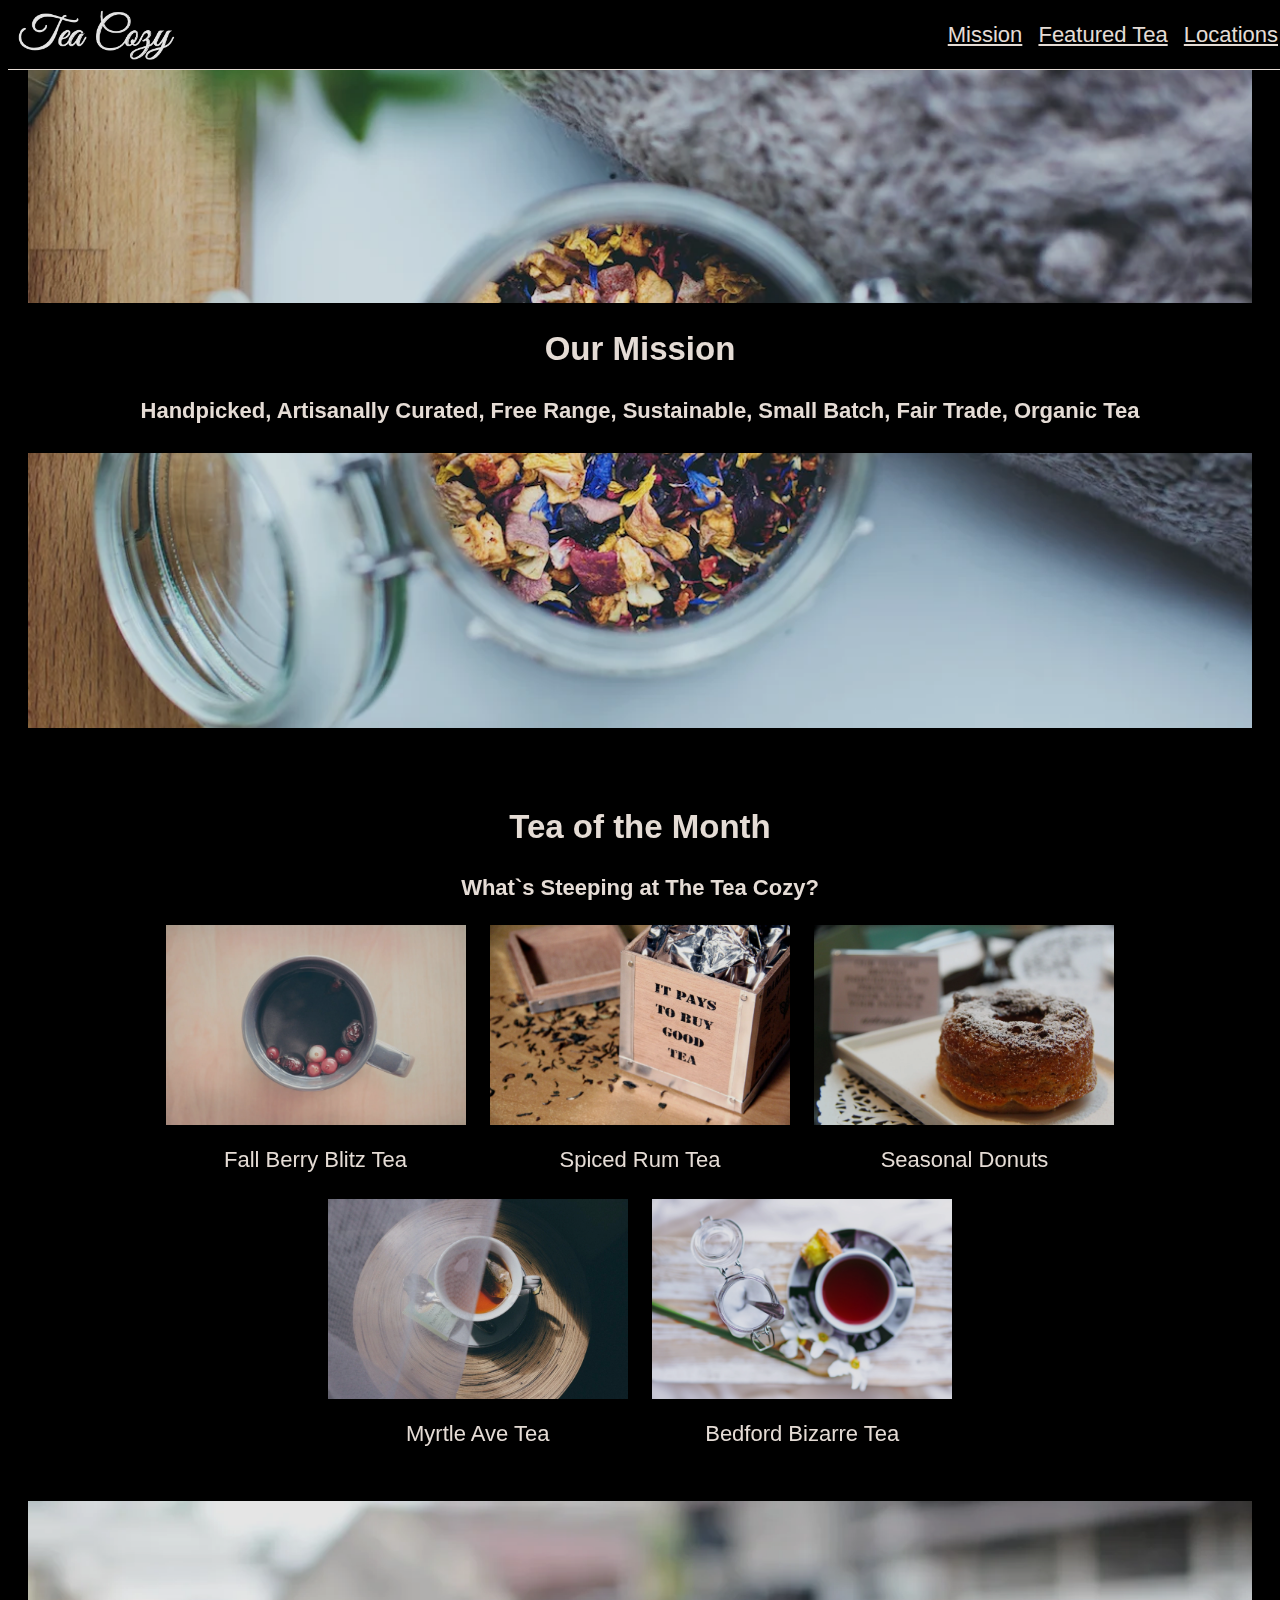
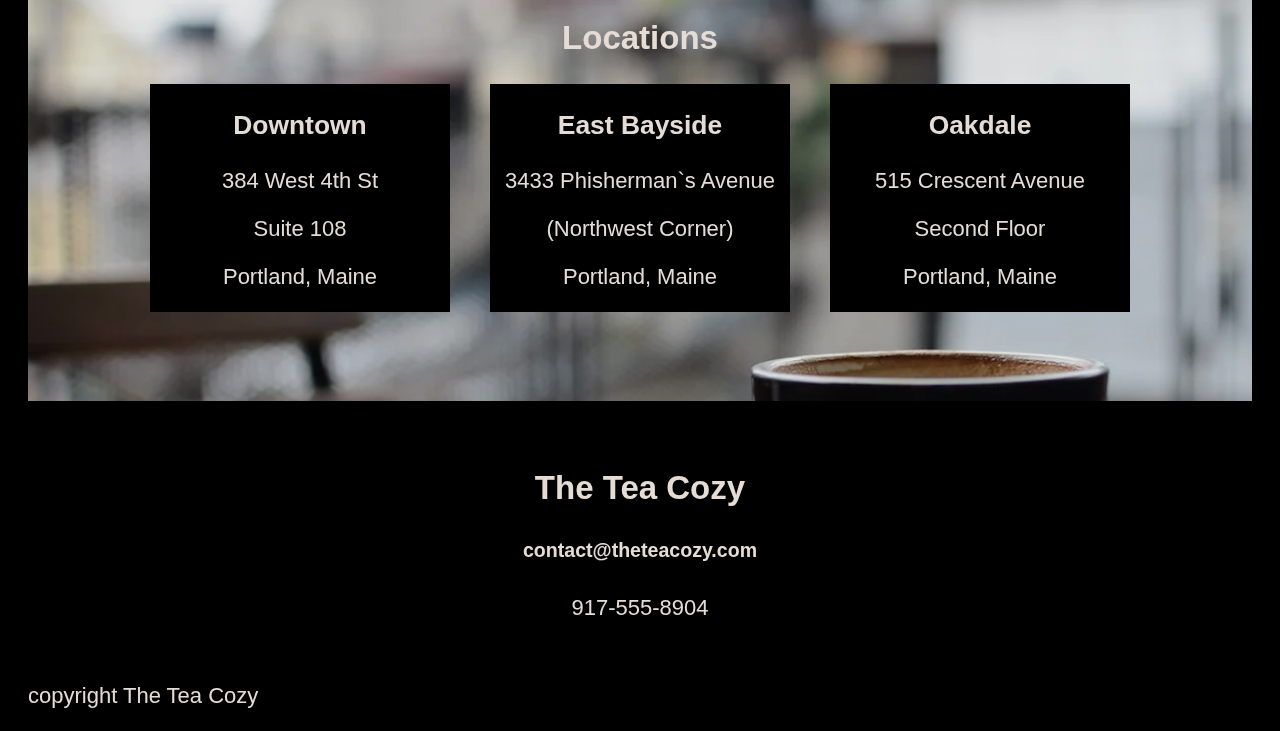
<file: index.html>
<!DOCTYPE html>
<html lang="en">
<head>
    <meta charset="UTF-8">
    <meta http-equiv="X-UA-Compatible" content="IE=edge">
    <meta name="viewport" content="width=device-width, initial-scale=1.0">
    <title>Tea Cozy</title>
    <link rel="stylesheet" href="style.css">
</head>
<body>
    <header>
        <img src="img-tea-cozy-logo.webp" alt="tea cozy logo">
        <div>
            <p>Mission</p>
            <p>Featured Tea</p>
            <p>Locations</p>
        </div>
    </header>
    <main>
        <section class="mission">
            <div class="mission-container">
                <h2>Our Mission</h2>
                <h4>Handpicked, Artisanally Curated, Free Range, Sustainable, Small Batch, Fair Trade, Organic Tea</h4>
            </div>
        </section>
        <section class="Tea-month">
            <div class="Tea-month-container1">
                <h2 >Tea of the Month</h2>
                <h4 >What`s Steeping at The Tea Cozy?</h4>
            </div>
            <div class="Tea-month-container">
                <div id="img1">
                </div>
                <p>Fall Berry Blitz Tea</p>
            </div>
            <div class="Tea-month-container">
                <div id="img2">
                </div>
                <p>Spiced Rum Tea</p>
            </div>
            <div class="Tea-month-container">
                <div id="img3">
                </div>
                <p>Seasonal Donuts</p>
            </div>
            <div class="Tea-month-container">
                <div id="img4">
                </div>
                <p>Myrtle Ave Tea</p>
            </div>
            <div class="Tea-month-container">
                <div id="img5">
                </div>
                <p>Bedford Bizarre Tea</p>
            </div>
        </section>
        <section class="Locations">
            <div class="locations-container1">
                <h2>Locations</h2>
            </div>
            <div class="locations-container">
                <h3>Downtown</h3>
                <p>384 West 4th St</p>
                <p>Suite 108</p>
                <p>Portland, Maine</p>
            </div>
            <div class="locations-container">
                <h3>East Bayside</h3>
                <p>3433 Phisherman`s Avenue</p>
                <p>(Northwest Corner)</p>
                <p>Portland, Maine</p>
            </div>
            <div class="locations-container">
                <h3>Oakdale</h3>
                <p>515 Crescent Avenue</p>
                <p>Second Floor</p>
                <p>Portland, Maine</p>
            </div>
        </section>
        <section class="contact">
            <h2>The Tea Cozy</h2>
            <h5>contact@theteacozy.com</h5>
            <p>917-555-8904</p>
        </section>
    </main>
    <Footer>
        <p id="copyright">copyright The Tea Cozy</p>       
    </Footer>
</body>
</html>
</file>
<file: style.css>
*{
    font-family: Helvetica;
    color: seashell;
    font-size: 22px;
}

h2{
    font-size: 1.5em;
}

h3{
    font-size: 1.2em;
}

h5{
    font-size: 0.89em;
}

body{
    background-color: black;
    opacity: 0.9;
       
}

header {
    height:69px;
    border-bottom: 1px solid seashell;
    display: inline-flex;
    align-items: center;
    width: 100%;
    justify-content: space-between;
    position: fixed;
    top:0;
    background-color: black;
}

header img{
    height: 50px;
    margin-left: 10px;
}
header p{
    display: inline-flex;
    text-decoration: underline;
    margin-right: 10px;
}

header div{
    align-content: flex-end;
}

main{
    display: flex;
    flex-wrap: wrap;
    justify-content: center;
    align-content:center;
}

section{
    margin: 20px;
    
}

.mission{
   display: flex;
    justify-content: center;
    flex: 1 1 1200px;
    align-items: center;
    height: 700px;
    background-image: url(img-mission-background.webp);
    background-repeat: no-repeat;
    background-size: cover;
}

.mission-container {
    text-align: center;
    width: 100%;
    background-color: black;
    opacity: 1;
}

.Tea-month{
    display: flex;
    flex-wrap: wrap;
    justify-content: center;
    flex: 1 1 1000px;
}

.Tea-month-container{
    height: 250px;
    width: 300px;
    margin: 1%;
    text-align: center;
}
.Tea-month-container1{
    height: 120px;
    width: 100%;
    margin: 1%;
    text-align: center;
}   

#img1, #img2, #img3, #img4, #img5 {
    height: 200px;
    width: 300px;
    text-align: center;
    background-repeat: no-repeat;
    background-size: cover;
}

#img1 {
    background-image: url(img-berryblitz.webp);
}

#img2 {
    background-image: url(img-spiced-rum.webp);
}

#img3 {
    background-image: url(img-donut.webp);
}

#img4 {
    background-image: url(img-myrtle-ave.webp);
}

#img5 {
    background-image: url(img-bedford-bizarre.webp);
}

.Locations{
    height: 500px;
    display: flex;
    flex-wrap: wrap;
    justify-content: center;
    align-content:center;
    flex: 1 1 1200px;
    text-align: center;
    background-image: url(img-locations-background.webp);
    background-repeat: no-repeat;
    background-size: cover;
}

.locations-container{
    width: 300px;
    margin-right: 20px;
    margin-left: 20px;
    background-color: black;
    opacity: 1;
}

.locations-container1{
    width: 100%;
}

.contact{
    height: 200px;
    flex: 1 1 1200px;
    text-align: center;
}

footer{
    text-align: left;
    margin-left: 20px;
}
</file>
